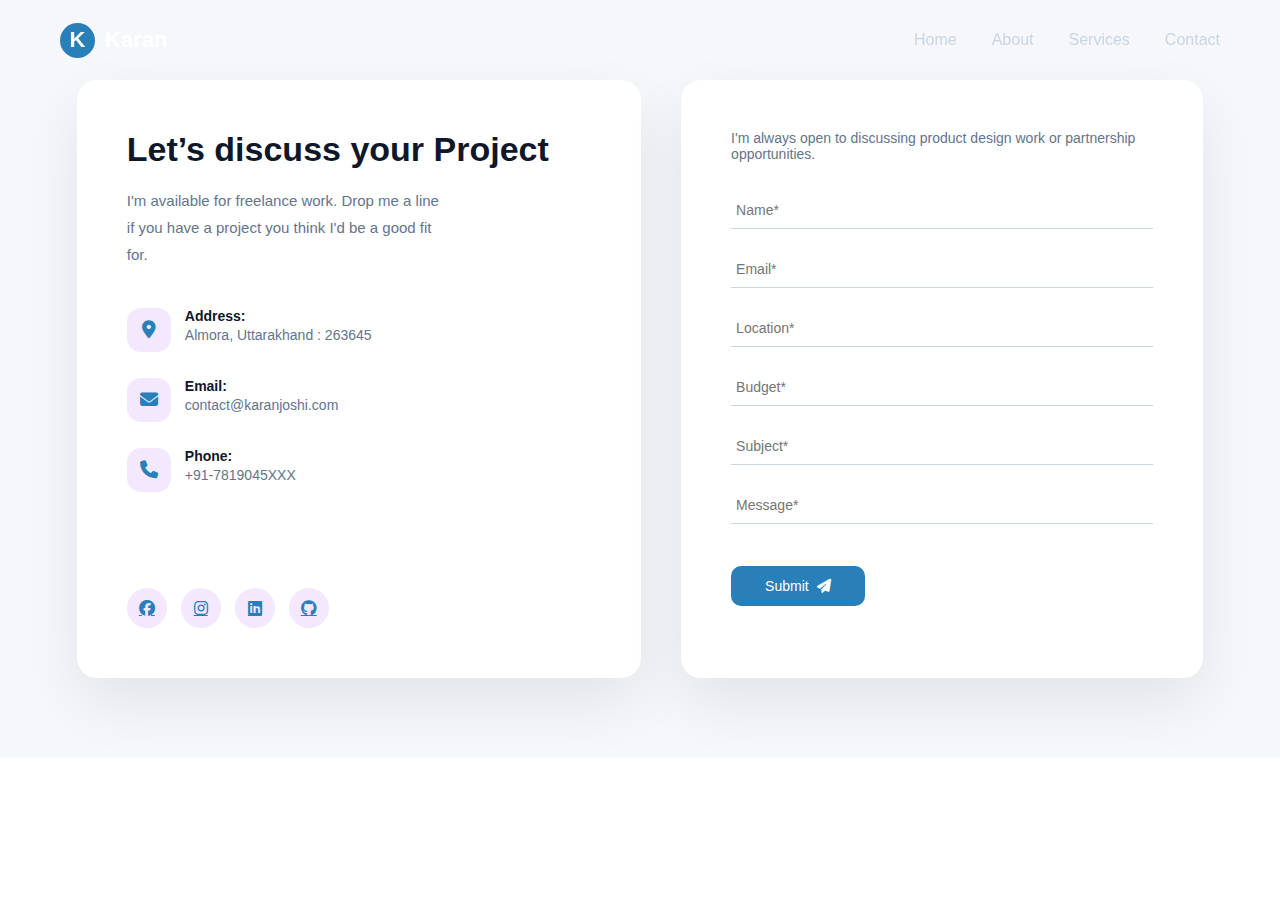
<file: contactus.html>
<!DOCTYPE html>
<html lang="en">
<head>
  <meta charset="UTF-8" />
  <meta name="viewport" content="width=device-width, initial-scale=1.0" />
  <title>Contact | Karan Joshi</title>

  <!-- FONT AWESOME -->
  <link
    rel="stylesheet"
    href="https://cdnjs.cloudflare.com/ajax/libs/font-awesome/6.5.1/css/all.min.css"
  />

  <!-- SAME CSS AS PORTFOLIO -->
  <link rel="stylesheet" href="root.css" />
  <link rel="stylesheet" href="navbar.css" />
  <link rel="stylesheet" href="seventhpage.css" />
</head>

<body>

  <!-- ===== NAVBAR (SAME AS INDEX) ===== -->
  <nav class="navbar">
    <div class="logo"><span>K</span> Karan</div>

    <input type="checkbox" id="logoid" />
    <label for="logoid" class="logo-icon"></label>

    <div class="nav-links">
      <ul>
        <li><a href="index.html">Home</a></li>
        <li><a href="about.html">About</a></li>
        <li><a href="services.html">Services</a></li>

        <!-- ACTIVE CONTACT -->
        <li><a href="contact.html" class="active">Contact</a></li>
      </ul>
    </div>
  </nav>

  <!-- ===== CONTACT SECTION ONLY ===== -->
  <div class="seventhpage">

    <!-- LEFT -->
    <div class="left-part">
      <div class="contact-page">
        <h1>Let’s discuss your Project</h1>
        <p>
          I'm available for freelance work. Drop me a line if you have a
          project you think I'd be a good fit for.
        </p>
      </div>

      <div class="contact-info">

        <div class="info-item">
          <div class="icon-box">
            <i class="fa-solid fa-location-dot"></i>
          </div>
          <div>
            <h3>Address:</h3>
            <p>Almora, Uttarakhand : 263645</p>
          </div>
        </div>

        <div class="info-item">
          <div class="icon-box">
            <i class="fa-solid fa-envelope"></i>
          </div>
          <div>
            <h3>Email:</h3>
            <p>
              <a href="mailto:kjkaranjoshi2006@gmail.com">
                contact@karanjoshi.com
              </a>
            </p>
          </div>
        </div>

        <div class="info-item">
          <div class="icon-box">
            <i class="fa-solid fa-phone"></i>
          </div>
          <div>
            <h3>Phone:</h3>
            <p><a href="tel:+917819045XXX">+91-7819045XXX</a></p>
          </div>
        </div>

      </div>

      <div class="social-links">
        <ul>
          <li><a href="#" class="Facebook"><i class="fa-brands fa-facebook"></i></a></li>
          <li><a href="#" class="instagram"><i class="fa-brands fa-instagram"></i></a></li>
          <li><a href="#" class="linkedin"><i class="fa-brands fa-linkedin"></i></a></li>
          <li><a href="#" class="github"><i class="fa-brands fa-github"></i></a></li>
        </ul>
      </div>
    </div>

    <!-- RIGHT -->
    <div class="right-contents">
      <p>
        I'm always open to discussing product design work or partnership
        opportunities.
      </p>

      <form>
        <div class="form-group">
          <input type="text" placeholder="Name*" />
        </div>

        <div class="form-group">
          <input type="email" placeholder="Email*" />
        </div>

        <div class="form-group">
          <input type="text" placeholder="Location*" />
        </div>

        <div class="form-group">
          <input type="text" placeholder="Budget*" />
        </div>

        <div class="form-group">
          <input type="text" placeholder="Subject*" />
        </div>

        <div class="form-group">
          <input type="text" placeholder="Message*" />
        </div>

        <div class="form-group">
          <button type="submit">
            Submit <i class="fa-solid fa-paper-plane"></i>
          </button>
        </div>
      </form>
    </div>

  </div>

</body>
</html>
</file>
<file: root.css>
:root {
    /* Brand Colors */
    --color-primary: #0b36a8;
    --color-primary-dark: #08297f;
    --color-primary-light: #3c61d6;

    /* Neutral Colors */
    --color-secondary: #ffffff;
    --color-dark: #000000;
    --color-gray-100: #f5f5f5;
    --color-gray-200: #e5e5e5;
    --color-gray-300: #d4d4d4;
    --color-gray-500: #8a8a8a;
    --color-gray-700: #4a4a4a;

    /* Status Colors */
    --color-success: #2ecc71;
    --color-warning: #f1c40f;
    --color-danger: #e74c3c;
    --color-info: #2980b9;

    /* Typography */
    --font-primary: "Poppins", sans-serif;
    --font-primary-ascent: "ubuntu", sans-serif;
    --font-secondary: "Roboto", sans-serif;

    --font-size-sm: 0.875rem;
    --font-size-base: 1rem;
    --font-size-lg: 1.125rem;
    --font-size-xl: 1.5rem;
    --font-size-xxl: 2.25rem;

    /* Spacing */
    --spacing-xs: 4px;
    --spacing-sm: 8px;
    --spacing-md: 16px;
    --spacing-lg: 24px;
    --spacing-xl: 40px;

    /* Border Radius */
    --radius-sm: 4px;
    --radius-md: 8px;
    --radius-lg: 16px;
    --radius-xl: 30px;
    --radius-round: 50%;

    /* Shadows */
    --shadow-sm: 0 2px 5px rgba(0, 0, 0, 0.08);
    --shadow-md: 0 4px 12px rgba(0, 0, 0, 0.12);
    --shadow-lg: 0 8px 24px rgba(0, 0, 0, 0.18);

    /* Animation / Transitions */
    --transition-fast: 0.2s ease-in-out;
    --transition-medium: 0.35s ease;
    --transition-slow: 0.6s ease;
}
</file>
<file: navbar.css>
* {
  margin: 0;
  padding: 0;
  box-sizing: border-box;
  font-family: "Segoe UI", sans-serif;
}

.navbar {
  width: 100%;
  height: 80px;
  padding: 0 60px;
  display: flex;
  align-items: center;
  justify-content: space-between;
  position: fixed;
  top: 0;
  left: 0;
  z-index: 999;
  /* background: rgba(26, 26, 27, 0.85);
  backdrop-filter: blur(10px); */
}

.logo {
  color: white;
  font-size: 22px;
  font-weight: 600;
  display: flex;
  align-items: center;
  gap: 10px;
}

.logo span {
  background: #2980b9;
  width: 35px;
  height: 35px;
  border-radius: 50%;
  display: flex;
  align-items: center;
  justify-content: center;
  font-weight: bold;
}

.nav-links ul {
  list-style: none;
  display: flex;
  gap: 35px;
}

.nav-links ul li a {
  text-decoration: none;
  color: #cbd5e1;
  font-size: 16px;
  transition: color 0.3s ease;
}

.nav-links ul li a:hover {
  color: white;
}

.menu-icon {
  display: none;
  font-size: 28px;
  color: white;
  cursor: pointer;
}

#logoid {
  display: none;
}
/* CONTACT BUTTON */
.contact-btn {
  background: linear-gradient(135deg, #2980b9,#2980b9);
  color: #fff !important;
  padding: 10px 22px;
  border-radius: 10px;
  font-weight: 600;
  transition: all 0.3s ease;
}

/* Hover effect */
.contact-btn:hover {
  transform: translateY(-2px);
  box-shadow: 0 12px 28px #2980b9;
}

/* ACTIVE (jab contact section pe ho) */
/* .contact-btn.active {
  background: linear-gradient(135deg, #2980b9, #2980b9);
} */




/* ================= RESPONSIVE NAVBAR ================= */

@media (max-width: 992px) {
  .navbar {
    padding: 0 30px;
  }

  .nav-links ul {
    gap: 25px;
  }
}

@media (max-width: 768px) {
  .menu-icon {
    display: block;
  }

  .nav-links {
    position: absolute;
    top: 80px;
    right: 0;
    width: 100%;
    background: rgba(26, 26, 27, 0.95);
    backdrop-filter: blur(10px);
    max-height: 0;
    overflow: hidden;
    transition: max-height 0.4s ease;
  }

  .nav-links ul {
    flex-direction: column;
    align-items: center;
    gap: 25px;
    padding: 30px 0;
  }

  /* checkbox hack */
  #logoid:checked ~ .nav-links {
    max-height: 400px;
  }

  /* contact button center */
  .contact-btn {
    width: 160px;
    text-align: center;
  }
}

@media (max-width: 480px) {
  .navbar {
    padding: 0 20px;
    height: 70px;
  }

  .logo {
    font-size: 20px;
  }

  .logo span {
    width: 30px;
    height: 30px;
    font-size: 14px;
  }

  .nav-links {
    top: 70px;
  }
}
</file>
<file: seventhpage.css>
.seventhpage {
  width: 100%;
  padding: 80px 6%;
  background: #f5f7fb;
  display: flex;
  gap: 40px;
  justify-content: center;
  margin-bottom: 0;
}

/* ================= LEFT CARD ================= */

.left-part {
  flex: 1.1;
  background: #fff;
  border-radius: 20px;
  padding: 50px;
  box-shadow: 0 25px 60px rgba(0,0,0,0.08);
  display: flex;
  flex-direction: column;
}

/* TOP CONTENT */
.contact-page h1 {
  font-size: 34px;
  font-weight: 700;
  color: #0f172a;
  margin-bottom: 18px;
}

.contact-page p {
  font-size: 15px;
  color: #64748b;
  line-height: 1.8;
  max-width: 320px;
}

/* 🔥 INFO STACK — FIXED */
.contact-info {
  margin-top: 40px;
  display: flex;              /* CHANGED */
  flex-direction: column;     /* CHANGED */
  gap: 26px;
}

/* INFO ITEM */
.info-item {
  display: flex;
  align-items: flex-start;
  gap: 14px;
}

.icon-box {
  width: 44px;
  height: 44px;
  background: #f3e8ff;
  border-radius: 14px;
  display: flex;
  align-items: center;
  justify-content: center;
}

.icon-box i {
  color: #2980b9;
  font-size: 18px;
}

.info-item h3 {
  font-size: 14px;
  font-weight: 600;
  color: #0f172a;
}

.info-item p,
.info-item a {
  font-size: 14px;
  color: #64748b;
  text-decoration: none;
  line-height: 1.6;
}

/* 🔥 SOCIAL ICONS — BOTTOM FIX */
.social-links {
  margin-top: auto;   /* IMPORTANT */
}

.social-links ul {
  list-style: none;
  display: flex;
  gap: 14px;
}

.social-links a {
  width: 40px;
  height: 40px;
  background: #f3e8ff;
  border-radius: 50%;
  display: flex;
  align-items: center;
  justify-content: center;
  color: #2980b9;
  transition: 0.3s;
}

.social-links a:hover {
  background: #2980b9;
  color: #fff;
}

/* ================= RIGHT CARD ================= */

.right-contents {
  flex: 1;
  background: #fff;
  border-radius: 20px;
  padding: 50px;
  box-shadow: 0 25px 60px rgba(0,0,0,0.08);
}

.right-contents p {
  font-size: 14px;
  color: #64748b;
  margin-bottom: 30px;
}

.form-group {
  margin-bottom: 22px;
}

.form-group input {
  width: 100%;
  border: none;
  border-bottom: 1px solid #cbd5e1;
  padding: 10px 5px;
  font-size: 14px;
  outline: none;
}

.form-group input:focus {
  border-color: #2980b9;
}

.form-group button {
  margin-top: 20px;
  padding: 12px 34px;
  background: #2980b9;
  color: #fff;
  border: none;
  border-radius: 10px;
  font-size: 14px;
  display: inline-flex;
  align-items: center;
  gap: 8px;
  cursor: pointer;
}

/* ================= RESPONSIVE ================= */

@media (max-width: 900px) {
  .seventhpage {
    flex-direction: column;
  }
}

@media (max-width: 480px) {
  .left-part,
  .right-contents {
    padding: 30px 22px;
  }

  .contact-page h1 {
    font-size: 26px;
  }

  .form-group button {
    width: 100%;
    justify-content: center;
  }
}
/* 
.contact-me-form {
  padding-bottom: 0 !important;
  margin-bottom: 0 !important;
}

.seventhpage {
  margin-bottom: 0 !important;
  padding-bottom: 0 !important;
} */
</file>
